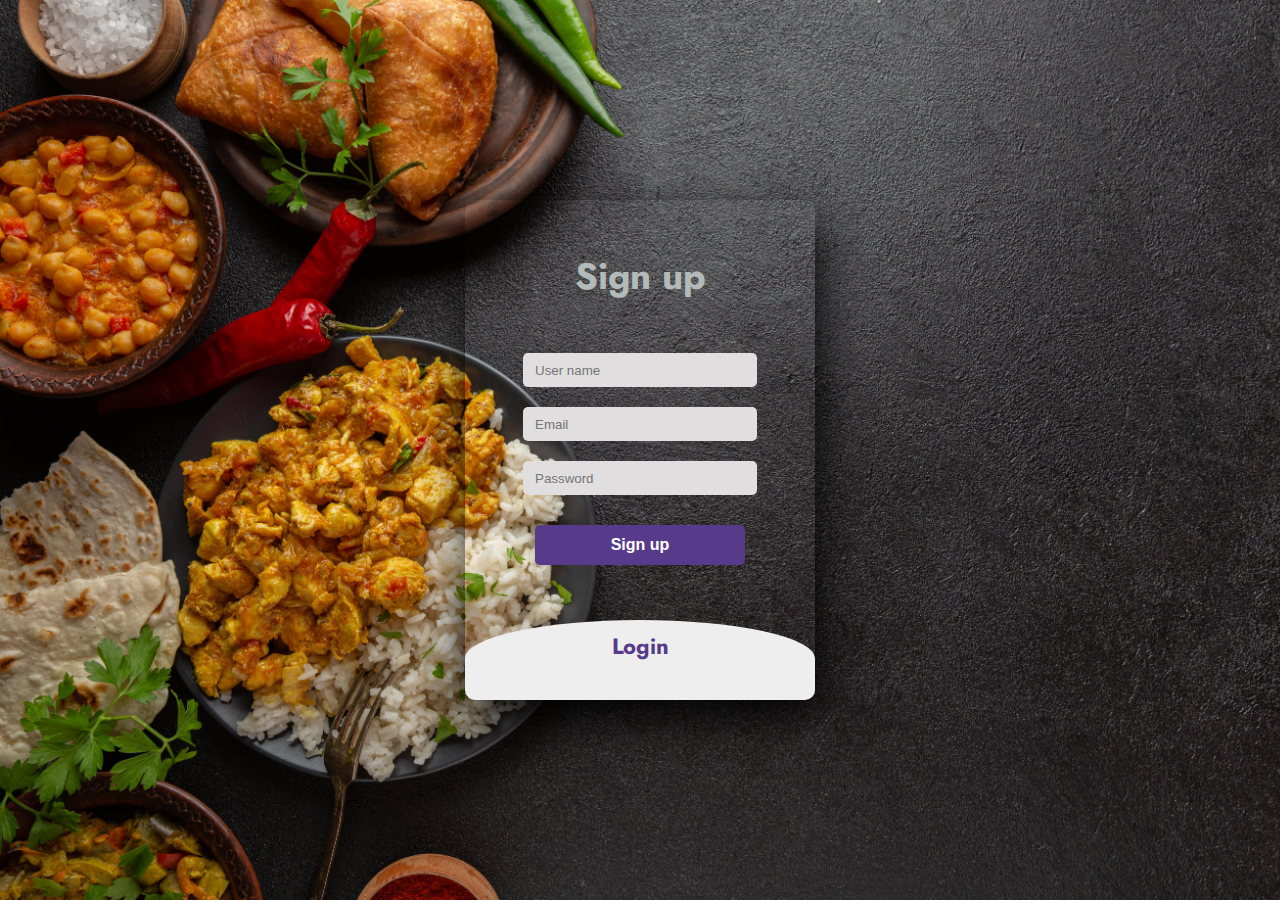
<file: signup1.html>
<!DOCTYPE html>
<html>
<head>
	<title>SignUp Page</title>
  <meta name="viewport" content="width=device-width, initial-scale=1">
	<link rel="stylesheet" type="text/css" href="form.css">
<link href="https://fonts.googleapis.com/css2?family=Jost:wght@500&display=swap" rel="stylesheet">
</head>
<body>
  
	<div class="main">  	
		<input type="checkbox" id="chk" aria-hidden="true">

			<div class="signup">
				<form>
					<label for="chk" aria-hidden="true" style="color:rgb(179, 186, 186)">Sign up</label>
					<input type="text" name="txt" placeholder="User name" required="">
					<input type="email" name="email" placeholder="Email" required="">
          
					<input type="password" name="pswd" placeholder="Password" required="">
					<button>Sign up</button>
				</form>
			</div>

			<div class="login">
				<form>
					<label for="chk" aria-hidden="true">Login</label>
					<input type="email" name="email" placeholder="Email" required="">
					<input type="password" name="pswd" placeholder="Password" required="">
					<button>Login</button>
				</form>
			</div>
	</div>
</body>
</html>
</file>
<file: form.css>
body{
	margin: 0;
	padding: 0;
	display: flex;
	justify-content: center;
	align-items: center;
	min-height: 100vh;
	font-family: 'Jost', sans-serif;
    background: url(images/bgimage.jpg)  ;
   background-size: cover;
}
.main{
	width: 350px;
	height: 500px;
	background: red;
	overflow: hidden;
	background: url("https://doc-08-2c-docs.googleusercontent.com/docs/securesc/68c90smiglihng9534mvqmq1946dmis5/fo0picsp1nhiucmc0l25s29respgpr4j/1631524275000/03522360960922298374/03522360960922298374/1Sx0jhdpEpnNIydS4rnN4kHSJtU1EyWka?e=view&authuser=0&nonce=gcrocepgbb17m&user=03522360960922298374&hash=tfhgbs86ka6divo3llbvp93mg4csvb38") no-repeat center/ cover;
	border-radius: 10px;
	box-shadow: 5px 20px 50px #000;
}
#chk{
	display: none;
}
.signup{
	position: relative;
	width:100%;
	height: 100%;
}
label{
	color: #573b8a;
	font-size: 2.3em;
	justify-content: center;
	display: flex;
	margin: 50px;
	font-weight: bold;
	cursor: pointer;
	transition: .5s ease-in-out;
}
input{
	width: 60%;
	height: 10px;
	background: #e0dede;
	justify-content: center;
	display: flex;
	margin: 20px auto;
	padding: 12px;
	border: none;
	outline: none;
	border-radius: 5px;
}
button{
	width: 60%;
	height: 40px;
	margin: 10px auto;
	justify-content: center;
	display: block;
	color: #fff;
	background: #573b8a;
	font-size: 1em;
	font-weight: bold;
	margin-top: 30px;
	outline: none;
	border: none;
	border-radius: 5px;
	transition: .2s ease-in;
	cursor: pointer;
}
button:hover{
	background: #6d44b8;
}
.login{
	height: 460px;
	background: #eee;
	border-radius: 60% / 10%;
	transform: translateY(-180px);
	transition: .8s ease-in-out;
}
.login label{
	color: #573b8a;
	transform: scale(.6);
}

#chk:checked ~ .login{
	transform: translateY(-500px);
}
#chk:checked ~ .login label{
	transform: scale(1);	
}
#chk:checked ~ .signup label{
	transform: scale(.6);
}
</file>
